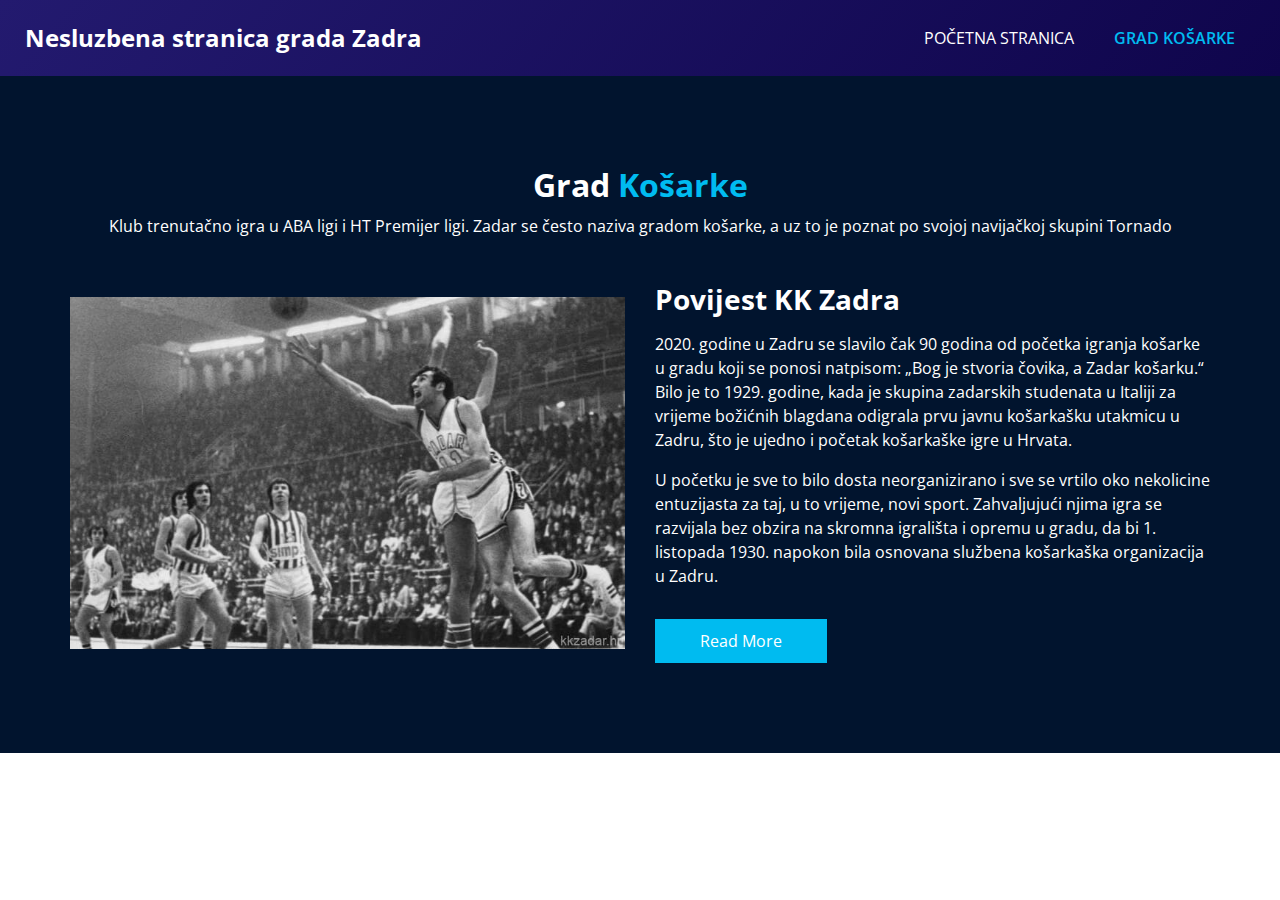
<file: zadar/about.html>
<!DOCTYPE html>
<html>

<head>

  <meta charset="utf-8" />
  <meta http-equiv="X-UA-Compatible" content="IE=edge" />

  <meta name="viewport" content="width=device-width, initial-scale=1, shrink-to-fit=no" />

  <meta name="keywords" content="" />
  <meta name="description" content="" />
  <meta name="author" content="" />
  <link rel="shortcut icon" href="images/brand.gif" type="">

  <title> Zadar </title>


  <link rel="stylesheet" type="text/css" href="css/bootstrap.css" />


  <link href="https://fonts.googleapis.com/css2?family=Roboto:wght@400;500;700;900&display=swap" rel="stylesheet">


  <link rel="stylesheet" type="text/css" href="https://cdnjs.cloudflare.com/ajax/libs/OwlCarousel2/2.3.4/assets/owl.carousel.min.css" />

  <link href="css/font-awesome.min.css" rel="stylesheet" />

  <link href="css/style.css" rel="stylesheet" />

  <link href="css/responsive.css" rel="stylesheet" />

</head>

<body class="sub_page">

  <div class="hero_area">

    <div class="hero_bg_box">
      <div class="bg_img_box">
        <img src="images/hero-bg.png" alt="">
      </div>
    </div>


    <header class="header_section">
      <div class="container-fluid">
        <nav class="navbar navbar-expand-lg custom_nav-container ">
          <a class="navbar-brand" href="index.html">
            <span>
              Nesluzbena stranica grada Zadra
            </span>
          </a>

          <button class="navbar-toggler" type="button" data-toggle="collapse" data-target="#navbarSupportedContent" aria-controls="navbarSupportedContent" aria-expanded="false" aria-label="Toggle navigation">
            <span class=""> </span>
          </button>

          <div class="collapse navbar-collapse" id="navbarSupportedContent">
            <ul class="navbar-nav  ">
              <li class="nav-item ">
                <a class="nav-link" href="index.html">Početna stranica</a>
              </li>
              <li class="nav-item active">
                <a class="nav-link" href="about.html"> Grad Košarke <span class="sr-only">(current)</span> </a>
              </li> 
              </form>
            </ul>
          </div>
        </nav>
      </div>
    </header>
  </div>



  <section class="about_section layout_padding">
    <div class="container  ">
      <div class="heading_container heading_center">
        <h2>
          Grad <span>Košarke</span>
        </h2>
        <p>
          Klub trenutačno igra u ABA ligi i HT Premijer ligi. Zadar se često naziva gradom košarke, a uz to je poznat po svojoj navijačkoj skupini Tornado
        </p>
      </div>
      <div class="row">
        <div class="col-md-6 ">
          <div class="img-box">
            <img src="images/kresimir cosic.jpg" alt="">
          </div>
        </div>
        <div class="col-md-6">
          <div class="detail-box">
            <h3>
              Povijest KK Zadra
            </h3>
            <p>
              2020. godine u Zadru se slavilo čak 90 godina od početka igranja košarke u gradu koji se ponosi natpisom: „Bog je stvoria čovika, a Zadar košarku.“ Bilo je to 1929. godine, kada je skupina zadarskih studenata u Italiji za vrijeme božićnih blagdana odigrala prvu javnu košarkašku utakmicu u Zadru, što je ujedno i početak košarkaške igre u Hrvata.

            </p>
            <p>
              U početku je sve to bilo dosta neorganizirano i sve se vrtilo oko nekolicine entuzijasta za taj, u to vrijeme, novi sport. Zahvaljujući njima igra se razvijala bez obzira na skromna igrališta i opremu u gradu, da bi 1. listopada 1930. napokon bila osnovana službena košarkaška organizacija u Zadru.            </p>
            </p>
            <a href="">
              Read More
            </a>
          </div>
        </div>
      </div>
    </div>
  </section>


  <script type="text/javascript" src="js/jquery-3.4.1.min.js"></script>

  <script src="https://cdn.jsdelivr.net/npm/popper.js@1.16.0/dist/umd/popper.min.js" integrity="sha384-Q6E9RHvbIyZFJoft+2mJbHaEWldlvI9IOYy5n3zV9zzTtmI3UksdQRVvoxMfooAo" crossorigin="anonymous">
  </script>

  <script type="text/javascript" src="js/bootstrap.js"></script>

  <script type="text/javascript" src="https://cdnjs.cloudflare.com/ajax/libs/OwlCarousel2/2.3.4/owl.carousel.min.js">
  </script>

  <script type="text/javascript" src="js/custom.js"></script>

</body>

</html>
</file>
<file: zadar/css/style.css>
@import url("https://fonts.googleapis.com/css2?family=Lato:wght@400;700&family=Open+Sans:wght@300;400;600;700&display=swap");
body {
  font-family: "Open Sans", sans-serif;
  color: #0c0c0c;
  background-color: #ffffff;
  overflow-x: hidden;
}

.layout_padding {
  padding: 90px 0;
}

.layout_padding2 {
  padding: 75px 0;
}

.layout_padding2-top {
  padding-top: 75px;
}

.layout_padding2-bottom {
  padding-bottom: 75px;
}

.layout_padding-top {
  padding-top: 90px;
}

.layout_padding-bottom {
  padding-bottom: 90px;
}

.heading_container {
  display: -webkit-box;
  display: -ms-flexbox;
  display: flex;
  -webkit-box-orient: vertical;
  -webkit-box-direction: normal;
      -ms-flex-direction: column;
          flex-direction: column;
  -webkit-box-align: start;
      -ms-flex-align: start;
          align-items: flex-start;
}

.heading_container h2 {
  position: relative;
  font-weight: bold;
  margin-bottom: 0;
}

.heading_container h2 span {
  color: #00bbf0;
}

.heading_container p {
  margin-top: 10px;
  margin-bottom: 0;
}

.heading_container.heading_center {
  -webkit-box-align: center;
      -ms-flex-align: center;
          align-items: center;
  text-align: center;
}

a,
a:hover,
a:focus {
  text-decoration: none;
}

a:hover,
a:focus {
  color: initial;
}

.btn,
.btn:focus {
  outline: none !important;
  -webkit-box-shadow: none;
          box-shadow: none;
}

/*header section*/
.hero_area {
  position: relative;
  min-height: 100vh;
  display: -webkit-box;
  display: -ms-flexbox;
  display: flex;
  -webkit-box-orient: vertical;
  -webkit-box-direction: normal;
      -ms-flex-direction: column;
          flex-direction: column;
}

.hero_area .hero_bg_box {
  position: absolute;
  top: 0;
  left: 0;
  width: 100%;
  height: 100%;
  display: -webkit-box;
  display: -ms-flexbox;
  display: flex;
  -webkit-box-pack: center;
      -ms-flex-pack: center;
          justify-content: center;
  -webkit-box-align: end;
      -ms-flex-align: end;
          align-items: flex-end;
  overflow: hidden;
  z-index: -1;
}

.hero_area .hero_bg_box .bg_img_box {
  min-width: 100%;
  min-height: 100%;
}

.hero_area .hero_bg_box img {
  min-width: 100%;
  min-height: 100%;
}

.sub_page .hero_area {
  min-height: auto;
  background: linear-gradient(130deg, #231a6f, #0f054c);
}

.sub_page .hero_area .hero_bg_box {
  display: none;
}

.header_section {
  padding: 15px 0;
}

.header_section .container-fluid {
  padding-right: 25px;
  padding-left: 25px;
}

.navbar-brand span {
  font-weight: bold;
  font-size: 24px;
  color: #ffffff;
}

.custom_nav-container {
  padding: 0;
}

.custom_nav-container .navbar-nav {
  margin-left: auto;
}

.custom_nav-container .navbar-nav .nav-item .nav-link {
  padding: 5px 20px;
  color: #ffffff;
  text-align: center;
  text-transform: uppercase;
  border-radius: 5px;
  -webkit-transition: all 0.3s;
  transition: all 0.3s;
}

.custom_nav-container .navbar-nav .nav-item:hover .nav-link, .custom_nav-container .navbar-nav .nav-item.active .nav-link {
  color: #00bbf0;
}

.custom_nav-container .navbar-nav .nav-item.active .nav-link {
  font-weight: 600;
}

.custom_nav-container .nav_search-btn {
  width: 35px;
  height: 35px;
  padding: 0;
  border: none;
  color: #ffffff;
}

.custom_nav-container .nav_search-btn:hover {
  color: #00bbf0;
}

.custom_nav-container .navbar-toggler {
  outline: none;
}

.custom_nav-container .navbar-toggler {
  padding: 0;
  width: 37px;
  height: 42px;
  -webkit-transition: all 0.3s;
  transition: all 0.3s;
}

.custom_nav-container .navbar-toggler span {
  display: block;
  width: 35px;
  height: 4px;
  background-color: #ffffff;
  margin: 7px 0;
  -webkit-transition: all 0.3s;
  transition: all 0.3s;
  position: relative;
  border-radius: 5px;
  transition: all 0.3s;
}

.custom_nav-container .navbar-toggler span::before, .custom_nav-container .navbar-toggler span::after {
  content: "";
  position: absolute;
  left: 0;
  height: 100%;
  width: 100%;
  background-color: #ffffff;
  top: -10px;
  border-radius: 5px;
  -webkit-transition: all 0.3s;
  transition: all 0.3s;
}

.custom_nav-container .navbar-toggler span::after {
  top: 10px;
}

.custom_nav-container .navbar-toggler[aria-expanded="true"] {
  -webkit-transform: rotate(360deg);
          transform: rotate(360deg);
}

.custom_nav-container .navbar-toggler[aria-expanded="true"] span {
  -webkit-transform: rotate(45deg);
          transform: rotate(45deg);
}

.custom_nav-container .navbar-toggler[aria-expanded="true"] span::before, .custom_nav-container .navbar-toggler[aria-expanded="true"] span::after {
  -webkit-transform: rotate(90deg);
          transform: rotate(90deg);
  top: 0;
}

/*end header section*/
/* slider section */
.slider_section {
  -webkit-box-flex: 1;
      -ms-flex: 1;
          flex: 1;
  display: -webkit-box;
  display: -ms-flexbox;
  display: flex;
  -webkit-box-align: center;
      -ms-flex-align: center;
          align-items: center;
  position: relative;
  padding: 45px 0 145px 0;
}

.slider_section .row {
  -webkit-box-align: center;
      -ms-flex-align: center;
          align-items: center;
}

.slider_section #customCarousel1 {
  width: 100%;
  position: unset;
}

.slider_section .detail-box {
  color: #00204a;
}

.slider_section .detail-box h1 {
  font-size: 3rem;
  font-weight: bold;
  text-transform: uppercase;
  margin-bottom: 15px;
  color: #ffffff;
}

.slider_section .detail-box p {
  color: #fefefe;
  font-size: 14px;
}

.slider_section .detail-box .btn-box {
  display: -webkit-box;
  display: -ms-flexbox;
  display: flex;
  margin: 0 -5px;
  margin-top: 25px;
}

.slider_section .detail-box .btn-box a {
  margin: 5px;
  text-align: center;
  width: 165px;
}

.slider_section .detail-box .btn-box .btn1 {
  display: inline-block;
  padding: 10px 15px;
  background-color: #00bbf0;
  color: #ffffff;
  border-radius: 0;
  -webkit-transition: all 0.3s;
  transition: all 0.3s;
  border: none;
}

.slider_section .detail-box .btn-box .btn1:hover {
  background-color: #007fa4;
}

.slider_section .detail-box .btn-box .btn2 {
  display: inline-block;
  padding: 10px 15px;
  background-color: #000000;
  color: #ffffff;
  border-radius: 0;
  -webkit-transition: all 0.3s;
  transition: all 0.3s;
  border: none;
}

.slider_section .detail-box .btn-box .btn2:hover {
  background-color: black;
}

.slider_section .img-box {
  margin: 45px 0;
}

.slider_section .img-box img {
  width: 100%;
  -webkit-animation: upDown 5s infinite;
          animation: upDown 5s infinite;
}

@-webkit-keyframes upDown {
  0% {
    -webkit-transform: translateY(-45px);
            transform: translateY(-45px);
  }
  50% {
    -webkit-transform: translateY(45px);
            transform: translateY(45px);
  }
  100% {
    -webkit-transform: translateY(-45px);
            transform: translateY(-45px);
  }
}

@keyframes upDown {
  0% {
    -webkit-transform: translateY(-45px);
            transform: translateY(-45px);
  }
  50% {
    -webkit-transform: translateY(45px);
            transform: translateY(45px);
  }
  100% {
    -webkit-transform: translateY(-45px);
            transform: translateY(-45px);
  }
}

.slider_section .carousel-indicators {
  position: unset;
  margin: 0;
  -webkit-box-pack: center;
      -ms-flex-pack: center;
          justify-content: center;
  -webkit-box-align: center;
      -ms-flex-align: center;
          align-items: center;
}

.slider_section .carousel-indicators li {
  background-color: #ffffff;
  width: 12px;
  height: 12px;
  border-radius: 100%;
  opacity: 1;
}

.slider_section .carousel-indicators li.active {
  width: 20px;
  height: 20px;
  background-color: #00bbf0;
}

.service_section {
  position: relative;
}

.service_section .box {
  display: -webkit-box;
  display: -ms-flexbox;
  display: flex;
  -webkit-box-orient: vertical;
  -webkit-box-direction: normal;
      -ms-flex-direction: column;
          flex-direction: column;
  -webkit-box-align: center;
      -ms-flex-align: center;
          align-items: center;
  text-align: center;
  margin-top: 45px;
  background-color: #f8f8f9;
  padding: 20px;
  border-radius: 5px;
}

.service_section .box .img-box {
  display: -webkit-box;
  display: -ms-flexbox;
  display: flex;
  -webkit-box-pack: center;
      -ms-flex-pack: center;
          justify-content: center;
  -webkit-box-align: start;
      -ms-flex-align: start;
          align-items: flex-start;
  width: 125px;
  min-width: 75px;
  height: 75px;
  margin-bottom: 15px;
}

.service_section .box .img-box img {
  max-width: 100%;
  max-height: 100%;
  -webkit-transition: all 0.3s;
  transition: all 0.3s;
}

.service_section .box .detail-box h5 {
  font-weight: bold;
  text-transform: uppercase;
}

.service_section .box .detail-box a {
  color: #00204a;
  font-weight: 600;
}

.service_section .box .detail-box a:hover {
  color: #00bbf0;
}

.service_section .btn-box {
  display: -webkit-box;
  display: -ms-flexbox;
  display: flex;
  -webkit-box-pack: center;
      -ms-flex-pack: center;
          justify-content: center;
  margin-top: 45px;
}

.service_section .btn-box a {
  display: inline-block;
  padding: 10px 45px;
  background-color: #00bbf0;
  color: #ffffff;
  border-radius: 0;
  -webkit-transition: all 0.3s;
  transition: all 0.3s;
  border: none;
}

.service_section .btn-box a:hover {
  background-color: #007fa4;
}

.about_section {
  background-color: #01142e;
  color: #ffffff;
}

.about_section .heading_container {
  margin-bottom: 45px;
}

.about_section .row {
  -webkit-box-align: center;
      -ms-flex-align: center;
          align-items: center;
}

.about_section .img-box img {
  max-width: 100%;
}

.about_section .detail-box h3 {
  font-weight: bold;
}

.about_section .detail-box p {
  margin-top: 15px;
}

.about_section .detail-box a {
  display: inline-block;
  padding: 10px 45px;
  background-color: #00bbf0;
  color: #ffffff;
  border-radius: 0px;
  -webkit-transition: all 0.3s;
  transition: all 0.3s;
  border: none;
  margin-top: 15px;
}

.about_section .detail-box a:hover {
  background-color: #007fa4;
}

.why_section .box {
  margin-top: 45px;
  display: -webkit-box;
  display: -ms-flexbox;
  display: flex;
  -webkit-box-orient: vertical;
  -webkit-box-direction: normal;
      -ms-flex-direction: column;
          flex-direction: column;
  -webkit-box-align: center;
      -ms-flex-align: center;
          align-items: center;
  text-align: center;
}

.why_section .box .img-box {
  margin-bottom: 20px;
  width: 120px;
  height: 120px;
  min-width: 120px;
  min-height: 120px;
  border-radius: 100%;
  border: 5px solid #00204a;
  display: -webkit-box;
  display: -ms-flexbox;
  display: flex;
  -webkit-box-pack: center;
      -ms-flex-pack: center;
          justify-content: center;
  -webkit-box-align: center;
      -ms-flex-align: center;
          align-items: center;
}

.why_section .box .img-box img {
  width: 55px;
  height: auto;
  fill: #00204a;
}

.why_section .box h5 {
  font-weight: bold;
  margin-bottom: 10px;
}

.why_section .box p {
  margin-bottom: 0;
}

.why_section .btn-box {
  display: -webkit-box;
  display: -ms-flexbox;
  display: flex;
  -webkit-box-pack: center;
      -ms-flex-pack: center;
          justify-content: center;
  margin-top: 45px;
}

.why_section .btn-box a {
  display: inline-block;
  padding: 10px 45px;
  background-color: #00bbf0;
  color: #ffffff;
  border-radius: 0;
  -webkit-transition: all 0.3s;
  transition: all 0.3s;
  border: none;
}

.why_section .btn-box a:hover {
  background-color: #007fa4;
}

/*team section */
.team_section {
  text-align: center;
  background-color: #00204a;
  color: #ffffff;
}

.team_section .heading_container {
  -webkit-box-pack: center;
      -ms-flex-pack: center;
          justify-content: center;
}

.team_section .team_container {
  padding: 0 15px;
}

.team_section .team_container .box {
  padding: 35px 0 0 0;
  border-radius: 5px;
  overflow: hidden;
  -webkit-transition: all .1s;
  transition: all .1s;
  margin-top: 45px;
  background: -webkit-gradient(linear, left top, left bottom, from(#002759), to(#002b64));
  background: linear-gradient(to bottom, #002759, #002b64);
}

.team_section .team_container .box .img-box {
  display: -webkit-box;
  display: -ms-flexbox;
  display: flex;
  -webkit-box-pack: center;
      -ms-flex-pack: center;
          justify-content: center;
  -webkit-box-align: center;
      -ms-flex-align: center;
          align-items: center;
}

.team_section .team_container .box .img-box img {
  width: 120px;
  border-radius: 100%;
  border: 5px solid #ffffff;
}

.team_section .team_container .box .detail-box {
  margin: 25px 0;
}

.team_section .team_container .box .detail-box h5 {
  color: #00bbf0;
  font-weight: 600;
  position: relative;
}

.team_section .team_container .box .social_box {
  padding: 10px 45px 20px 45px;
  display: -webkit-box;
  display: -ms-flexbox;
  display: flex;
  -webkit-box-pack: justify;
      -ms-flex-pack: justify;
          justify-content: space-between;
}

.team_section .team_container .box .social_box a {
  color: #ffffff;
  font-size: 22px;
}

.team_section .team_container .box .social_box a:hover {
  color: #00bbf0;
}

/*team section end*/
/* client section start */
.client_section .heading_container {
  margin-bottom: 30px;
}

.client_section .box {
  display: -webkit-box;
  display: -ms-flexbox;
  display: flex;
  -webkit-box-orient: vertical;
  -webkit-box-direction: normal;
      -ms-flex-direction: column;
          flex-direction: column;
  margin: 15px;
}

.client_section .box .img-box {
  position: relative;
  display: -webkit-box;
  display: -ms-flexbox;
  display: flex;
  -webkit-box-pack: center;
      -ms-flex-pack: center;
          justify-content: center;
  -webkit-box-align: center;
      -ms-flex-align: center;
          align-items: center;
  width: 100px;
  margin-bottom: -50px;
  margin-left: 25px;
  position: relative;
}

.client_section .box .img-box img {
  border-radius: 100%;
}

.client_section .box .client_id {
  display: -webkit-box;
  display: -ms-flexbox;
  display: flex;
  -webkit-box-pack: justify;
      -ms-flex-pack: justify;
          justify-content: space-between;
}

.client_section .box .client_id .client_info h6 {
  font-weight: 600;
  margin-bottom: 5px;
}

.client_section .box .client_id .client_info p {
  margin-bottom: 0;
  font-size: 15px;
  font-size: 14px;
  margin-bottom: 10px;
}

.client_section .box .detail-box {
  background-color: #ffffff;
  -webkit-box-shadow: 0 0 15px 0 rgba(0, 0, 0, 0.15);
          box-shadow: 0 0 15px 0 rgba(0, 0, 0, 0.15);
  padding: 75px 25px 25px 25px;
}

.client_section .box .detail-box i {
  color: #00204a;
  margin-bottom: 10px;
}

.client_section .owl-carousel .owl-nav {
  display: -webkit-box;
  display: -ms-flexbox;
  display: flex;
  -webkit-box-pack: center;
      -ms-flex-pack: center;
          justify-content: center;
  margin-top: 45px;
}

.client_section .owl-carousel .owl-nav .owl-prev,
.client_section .owl-carousel .owl-nav .owl-next {
  width: 55px;
  height: 55px;
  background-color: #ffffff;
  color: #000000;
  outline: none;
  bottom: 0px;
  font-size: 24px;
  -webkit-box-shadow: 0 0 5px 0 rgba(0, 0, 0, 0.25);
          box-shadow: 0 0 5px 0 rgba(0, 0, 0, 0.25);
}

.client_section .owl-carousel .owl-nav .owl-prev:hover,
.client_section .owl-carousel .owl-nav .owl-next:hover {
  color: #00204a;
}

/* client section end */
.info_section {
  background-color: #00204a;
  color: #ffffff;
  padding: 45px 0 15px 0;
}

.info_section h4 {
  font-weight: 600;
  margin-bottom: 20px;
}

.info_section .info_col {
  margin-bottom: 30px;
}

.info_section .info_contact .contact_link_box {
  display: -webkit-box;
  display: -ms-flexbox;
  display: flex;
  -webkit-box-orient: vertical;
  -webkit-box-direction: normal;
      -ms-flex-direction: column;
          flex-direction: column;
}

.info_section .info_contact .contact_link_box a {
  margin: 5px 0;
  color: #ffffff;
}

.info_section .info_contact .contact_link_box a i {
  margin-right: 5px;
}

.info_section .info_contact .contact_link_box a:hover {
  color: #00bbf0;
}

.info_section .info_social {
  display: -webkit-box;
  display: -ms-flexbox;
  display: flex;
  margin-top: 20px;
  margin-bottom: 10px;
}

.info_section .info_social a {
  display: -webkit-box;
  display: -ms-flexbox;
  display: flex;
  -webkit-box-pack: center;
      -ms-flex-pack: center;
          justify-content: center;
  -webkit-box-align: center;
      -ms-flex-align: center;
          align-items: center;
  color: #ffffff;
  border-radius: 100%;
  margin-right: 10px;
  font-size: 24px;
}

.info_section .info_social a:hover {
  color: #00bbf0;
}

.info_section .info_links {
  display: -webkit-box;
  display: -ms-flexbox;
  display: flex;
  -webkit-box-orient: vertical;
  -webkit-box-direction: normal;
      -ms-flex-direction: column;
          flex-direction: column;
  -ms-flex-wrap: wrap;
      flex-wrap: wrap;
}

.info_section .info_links a {
  display: -webkit-box;
  display: -ms-flexbox;
  display: flex;
  -webkit-box-align: center;
      -ms-flex-align: center;
          align-items: center;
  margin-bottom: 15px;
  color: #ffffff;
}

.info_section .info_links a:hover {
  color: #00bbf0;
}

.info_section form input {
  border: none;
  border-bottom: 1px solid #ffffff;
  background-color: transparent;
  width: 100%;
  height: 45px;
  color: #ffffff;
  outline: none;
}

.info_section form input::-webkit-input-placeholder {
  color: #ffffff;
}

.info_section form input:-ms-input-placeholder {
  color: #ffffff;
}

.info_section form input::-ms-input-placeholder {
  color: #ffffff;
}

.info_section form input::placeholder {
  color: #ffffff;
}

.info_section form button {
  width: 100%;
  text-align: center;
  display: inline-block;
  padding: 10px 55px;
  background-color: #00bbf0;
  color: #ffffff;
  border-radius: 0;
  -webkit-transition: all 0.3s;
  transition: all 0.3s;
  border: none;
  margin-top: 15px;
}

.info_section form button:hover {
  background-color: #007fa4;
}

/* footer section*/
.footer_section {
  position: relative;
  background-color: #ffffff;
  text-align: center;
}

.footer_section p {
  color: #00204a;
  padding: 25px 0;
  margin: 0;
}

.footer_section p a {
  color: inherit;
}
/*# sourceMappingURL=style.css.map */
</file>
<file: zadar/css/responsive.css>
@media (max-width: 1300px) {}

@media (max-width: 1120px) {}

@media (max-width: 992px) {
  .hero_area {
    min-height: auto;
  }

  .hero_area {
    background: linear-gradient(130deg, #231a6f, #0f054c);
  }

  .hero_area .hero_bg_box {
    display: none;
  }

  .slider_section {
    padding: 45px 0 75px 0;
  }

  .custom_nav-container .navbar-nav {
    padding-top: 15px;
    align-items: center;
  }


  .custom_nav-container .navbar-nav .nav-item .nav-link {
    padding: 5px 25px;
    margin: 5px 0;
  }


}

@media (max-width: 768px) {
  .about_section .img-box {
    margin-bottom: 45px;
  }

}

@media (max-width: 576px) {
  .header_section .header_top .contact_nav a span {
    display: none;
  }


  .client_section .client_container {
    width: 100%;
  }

  .client_section .box {
    margin: 0;
  }

  .owl-nav {
    display: flex;
    justify-content: center;
    margin-top: 45px;
  }

  .client_section .owl-carousel .owl-nav .owl-prev,
  .client_section .owl-carousel .owl-nav .owl-next {
    position: unset;
    margin: 0 2.5px;
  }
}

@media (max-width: 480px) {
  .slider_section .detail-box h1 {
    font-size: 2rem;
  }

  .track_section form {
    flex-direction: column;
    align-items: flex-start;
  }

  .track_section form input {
    width: 100%;
  }

  .track_section form button {
    padding: 10px 60px;
    margin-top: 10px;
  }
}

@media (max-width: 420px) {
  .service_section .box {
    flex-direction: column;
  }

  .service_section .box .img-box {
    justify-content: flex-start;
    margin-bottom: 15px;
  }
}

@media (max-width: 376px) {}

@media (min-width: 1200px) {
  .container {
    max-width: 1170px;
  }
}
</file>
